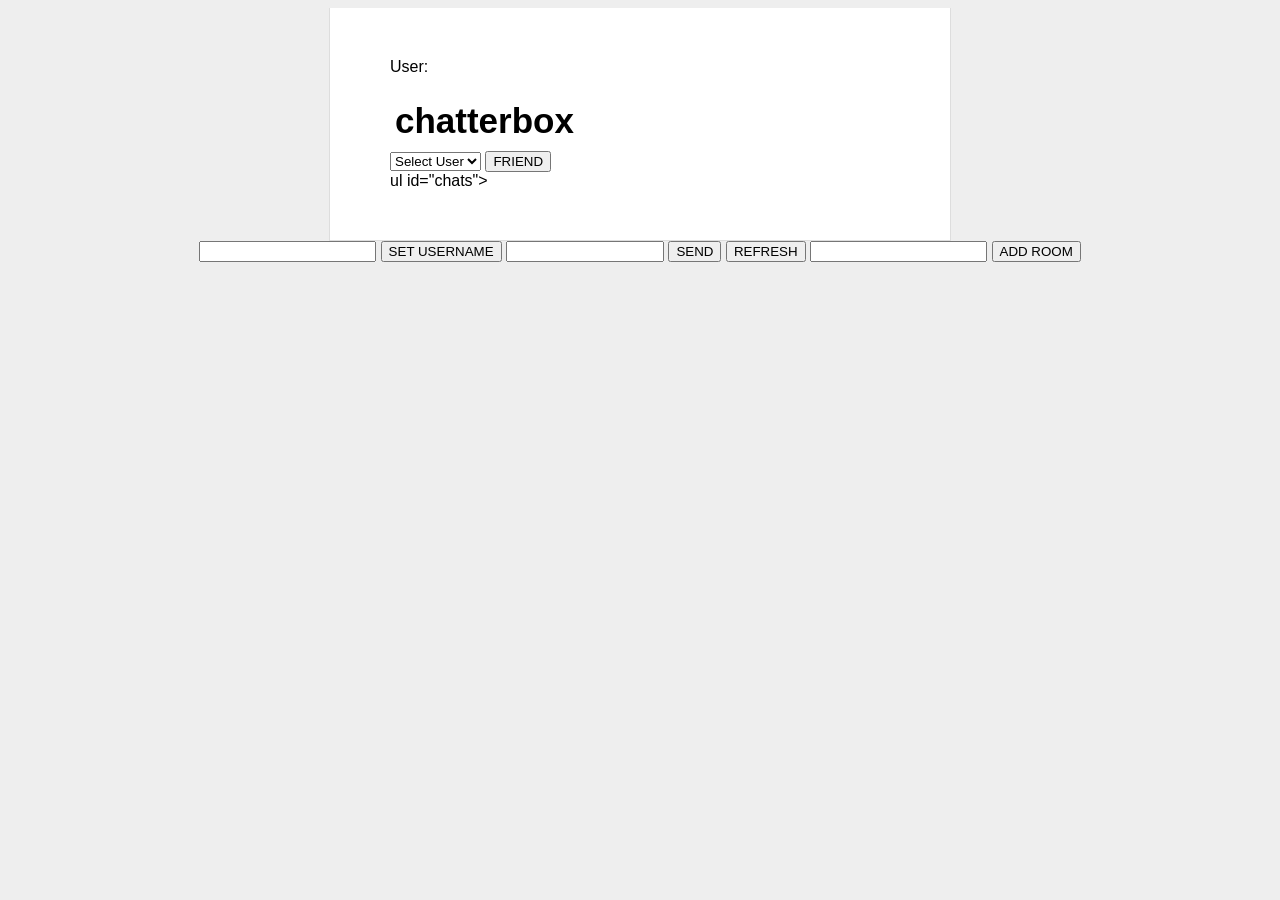
<file: client/index.html>
<!doctype html>
<html>
  <head>
    <meta charset="utf-8">
    <title>chatterbox</title>
    <link rel="stylesheet" href="styles/styles.css">

    <!-- dependencies -->
    <script src="jquery.js"></script>
    <script src="underscore.js"></script>
    <!-- your scripts -->
    <script src="scripts/config.js"></script>
    <script src="scripts/app.js"></script>
    <script>
    /* global $, app */
      $(function(){
        app.init();
      });
    </script>
  </head>
  <body>
    <div id="main">
       <label>User:</label><h2 id="usernamedisplay"></h2>
      <h1>chatterbox</h1>
      <!-- Your HTML goes here! -->
      <select id="users">
        <option class="selected">Select User</option>
      </select>
      <input type="button" id="addFriend" value="FRIEND">
      <div>ul id="chats"></div>
    </div>
    <div>
      <input type="text" id="name">
      <input type="button" id="setname" value="SET USERNAME">
      <input type="text" id="chat">
      <input type="button" id="sendchat" value="SEND">
      <input type="button" id="refresh" value="REFRESH">
      <input type="text" id="newRoom">
      <input type="button" id="addRoom" value="ADD ROOM">
    </div>
    <ul id="roomSelect"></ul>
  </body>
</html>
</file>
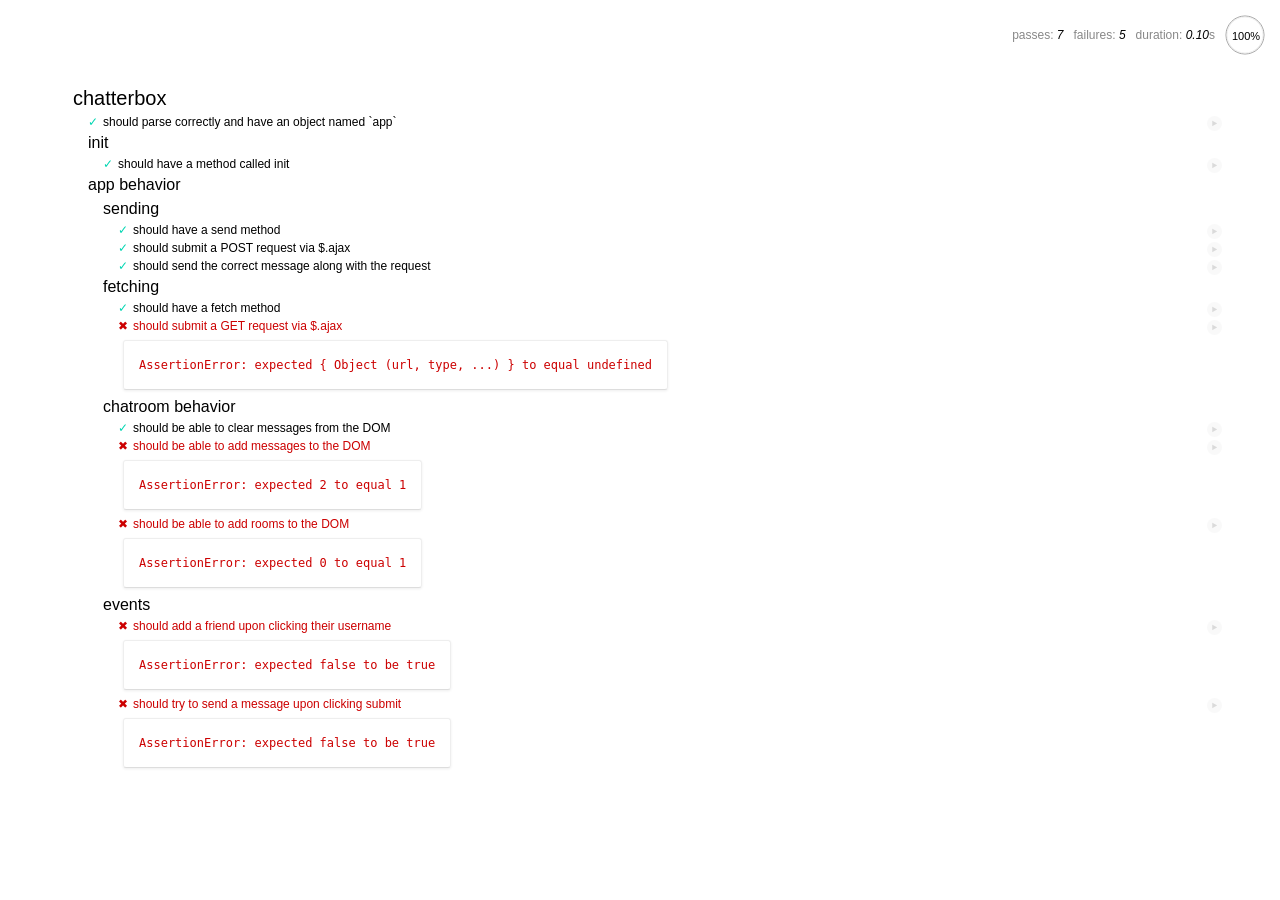
<file: client/SpecRunner.html>
<!DOCTYPE HTML>
<html>
<head>
  <title>Mocha Spec Runner</title>
  <link rel="stylesheet" href="mocha/mocha.css">
  <script src="jquery.js"></script>
  <script src="mocha/mocha.js"></script>
  <script src="chai/chai.js"></script>
  <script src="sinon/sinon.js"></script>
  <script>
    mocha.setup('bdd');
    var expect = chai.expect;
    $(function() {
      window.mochaPhantomJS ? mochaPhantomJS.run() : mocha.run();
    });
  </script>

  <!-- Spec files -->
  <script src="spec/chatterboxSpec.js"></script>

  <!-- Source files -->
  <script src="scripts/app.js"></script>

</head>
<body>
<div id="mocha"></div>
<div id="testarea" style="display: none;">

  <div id="main">
    <h1>chatterbox</h1>
    <div class="spinner"><img src="images/spiffygif_46x46.gif"></div>
    <div id="rooms">
      Room:
      <select id="roomSelect">
      </select>
    </div>
    <form action="#" id="send" method="post">
      <input type="text" name="message" id="message"/>
      <input type="submit" name="submit" class="submit"/>
    </form>
    <div id="chats"></div>
  </div>

</div>
</body>
</html>
</file>
<file: client/styles/styles.css>
body {
    background: #eee;
    text-align: center;
    padding: 0 25px;
    font-family: arial, sans-serif;
}

#main {
    width: 500px;
    margin: auto;
    text-align: left;
    background: white;
    padding: 50px 60px;
    border: solid #ddd;
    border-width: 0 1px 1px 1px;
}

#main h1 {
    margin-top: 0;
    font-size: 35px;
    margin-bottom: 5px;
    padding: 5px;
}

#main h1 span {
    font-style:italic;
}

#main ul {
    padding-left: 20px;
}

#main .error {
    border: 1px solid red;
    background: #FDEFF0;
    padding: 20px;
}

#main .success {
    margin-top: 25px;
}

#main .success code {
    font-size: 12px;
    color: green;
    line-height: 13px;
}

#chats {
    min-height: 180px;
}

form {
    padding: 20px;
    padding-left: 0;
    margin-bottom: 20px;
}

form input[type=text] {
    margin-right: 10px;
    width: 70%;
    font-size: 12px;
    padding: 5px;
}

.chat {
    padding: 5px;
    margin-bottom: 5px;
    background-color: #eee;
}

.chat .username {
    font-weight: 800;
}

.chat:hover {
    background-color: #ddd;
}

.spinner {
    float: right;
    height: 46px;
    margin-bottom: 5px;
}

.spinner img {
    padding: 10px;
}

#chat {
  width: 150px;
}

li {
  /*text-wrap: restricted;*/
  word-wrap: break-word;
  list-style-type: none;
}

.friend {
  text-decoration: bold;
}
</file>
<file: client/mocha/mocha.css>
@charset "utf-8";

body {
  font: 20px/1.5 "Helvetica Neue", Helvetica, Arial, sans-serif;
  padding: 60px 50px;
}

#mocha ul, #mocha li {
  margin: 0;
  padding: 0;
}

#mocha ul {
  list-style: none;
}

#mocha h1, #mocha h2 {
  margin: 0;
}

#mocha h1 {
  margin-top: 15px;
  font-size: 1em;
  font-weight: 200;
}

#mocha h1 a {
  text-decoration: none;
  color: inherit;
}

#mocha h1 a:hover {
  text-decoration: underline;
}

#mocha .suite .suite h1 {
  margin-top: 0;
  font-size: .8em;
}

.hidden {
  display: none;
}

#mocha h2 {
  font-size: 12px;
  font-weight: normal;
  cursor: pointer;
}

#mocha .suite {
  margin-left: 15px;
}

#mocha .test {
  margin-left: 15px;
  overflow: hidden;
}

#mocha .test.pending:hover h2::after {
  content: '(pending)';
  font-family: arial;
}

#mocha .test.pass.medium .duration {
  background: #C09853;
}

#mocha .test.pass.slow .duration {
  background: #B94A48;
}

#mocha .test.pass::before {
  content: '✓';
  font-size: 12px;
  display: block;
  float: left;
  margin-right: 5px;
  color: #00d6b2;
}

#mocha .test.pass .duration {
  font-size: 9px;
  margin-left: 5px;
  padding: 2px 5px;
  color: white;
  -webkit-box-shadow: inset 0 1px 1px rgba(0,0,0,.2);
  -moz-box-shadow: inset 0 1px 1px rgba(0,0,0,.2);
  box-shadow: inset 0 1px 1px rgba(0,0,0,.2);
  -webkit-border-radius: 5px;
  -moz-border-radius: 5px;
  -ms-border-radius: 5px;
  -o-border-radius: 5px;
  border-radius: 5px;
}

#mocha .test.pass.fast .duration {
  display: none;
}

#mocha .test.pending {
  color: #0b97c4;
}

#mocha .test.pending::before {
  content: '◦';
  color: #0b97c4;
}

#mocha .test.fail {
  color: #c00;
}

#mocha .test.fail pre {
  color: black;
}

#mocha .test.fail::before {
  content: '✖';
  font-size: 12px;
  display: block;
  float: left;
  margin-right: 5px;
  color: #c00;
}

#mocha .test pre.error {
  color: #c00;
  max-height: 300px;
  overflow: auto;
}

#mocha .test pre {
  display: block;
  float: left;
  clear: left;
  font: 12px/1.5 monaco, monospace;
  margin: 5px;
  padding: 15px;
  border: 1px solid #eee;
  border-bottom-color: #ddd;
  -webkit-border-radius: 3px;
  -webkit-box-shadow: 0 1px 3px #eee;
  -moz-border-radius: 3px;
  -moz-box-shadow: 0 1px 3px #eee;
}

#mocha .test h2 {
  position: relative;
}

#mocha .test a.replay {
  position: absolute;
  top: 3px;
  right: 0;
  text-decoration: none;
  vertical-align: middle;
  display: block;
  width: 15px;
  height: 15px;
  line-height: 15px;
  text-align: center;
  background: #eee;
  font-size: 15px;
  -moz-border-radius: 15px;
  border-radius: 15px;
  -webkit-transition: opacity 200ms;
  -moz-transition: opacity 200ms;
  transition: opacity 200ms;
  opacity: 0.3;
  color: #888;
}

#mocha .test:hover a.replay {
  opacity: 1;
}

#mocha-report.pass .test.fail {
  display: none;
}

#mocha-report.fail .test.pass {
  display: none;
}

#mocha-error {
  color: #c00;
  font-size: 1.5  em;
  font-weight: 100;
  letter-spacing: 1px;
}

#mocha-stats {
  position: fixed;
  top: 15px;
  right: 10px;
  font-size: 12px;
  margin: 0;
  color: #888;
}

#mocha-stats .progress {
  float: right;
  padding-top: 0;
}

#mocha-stats em {
  color: black;
}

#mocha-stats a {
  text-decoration: none;
  color: inherit;
}

#mocha-stats a:hover {
  border-bottom: 1px solid #eee;
}

#mocha-stats li {
  display: inline-block;
  margin: 0 5px;
  list-style: none;
  padding-top: 11px;
}

#mocha-stats canvas {
  width: 40px;
  height: 40px;
}

code .comment { color: #ddd }
code .init { color: #2F6FAD }
code .string { color: #5890AD }
code .keyword { color: #8A6343 }
code .number { color: #2F6FAD }

@media screen and (max-device-width: 480px) {
  body {
    padding: 60px 0px;
  }

  #stats {
    position: absolute;
  }
}
</file>
